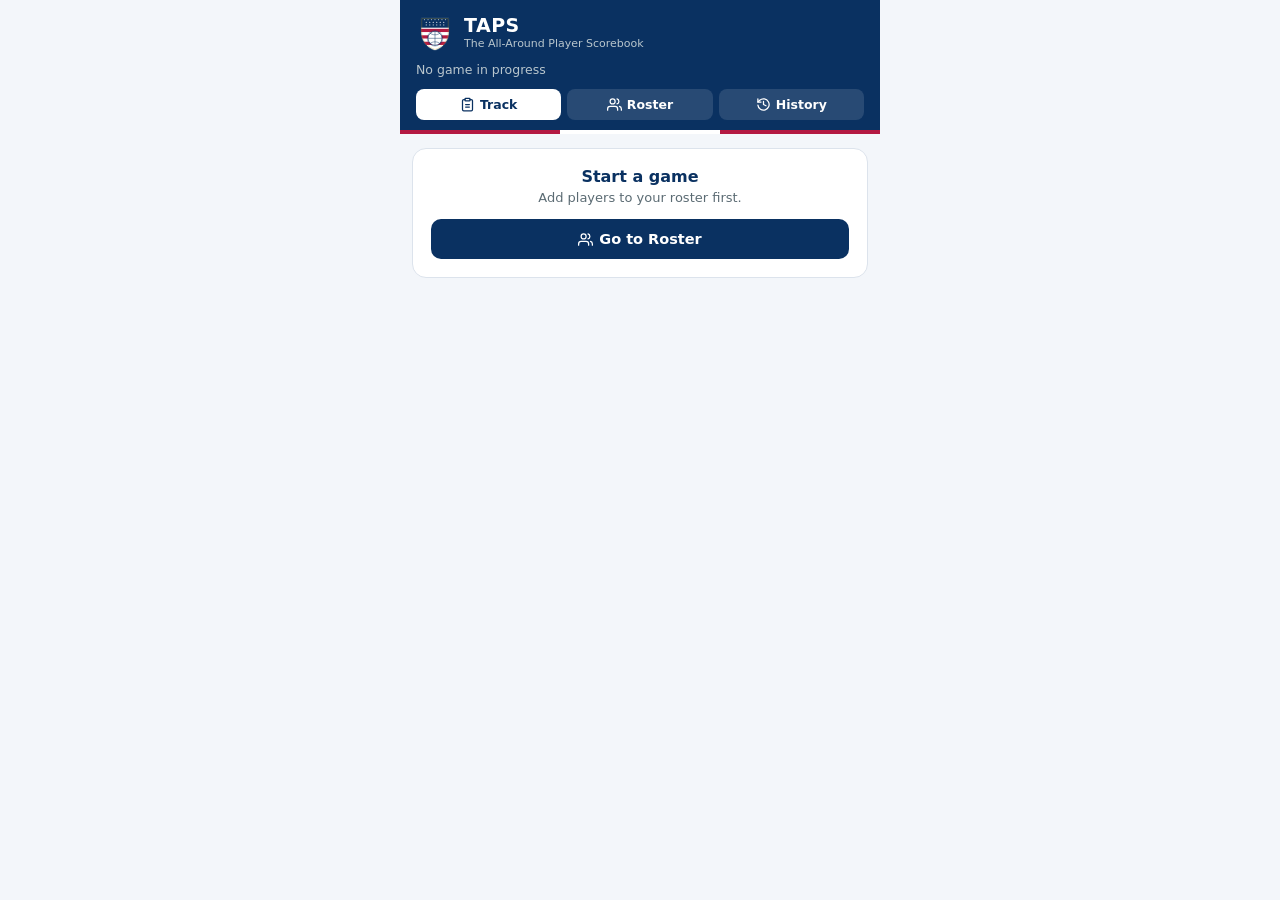
<file: index.html>
<!doctype html>
<html lang="en">
<head>
<meta charset="UTF-8">
<meta name="google-site-verification" content="_BP_lxucD0_OojlfAxn_AVLLFKD1_iwt81FSBgq2KY" />
<meta name="viewport" content="width=device-width, initial-scale=1, maximum-scale=1, viewport-fit=cover">
<title>TAPS \u2014 The All-Around Player Scorebook</title>
<meta name="description" content="Live basketball hustle-stat tracker for youth coaches, covering all 19 tracked plays">
<meta name="theme-color" content="#0A3161">
<link rel="manifest" href="manifest.json">
<link rel="apple-touch-icon" href="icons/apple-touch-icon-180.png">
<link rel="icon" href="icon-192.png">
<meta name="apple-mobile-web-app-capable" content="yes">
<meta name="apple-mobile-web-app-status-bar-style" content="black-translucent">
<meta name="apple-mobile-web-app-title" content="TAPS">
<link rel="stylesheet" href="styles.css">
</head>
<body>
<div id="app"></div>
<script src="app.js"></script>
<script>
if ("serviceWorker" in navigator) {
  window.addEventListener("load", () => {
    navigator.serviceWorker.register("service-worker.js").catch(() => {});
  });
}
</script>
</body>
</html>
</file>
<file: styles.css>
:root {
  --navy: #0A3161;
  --navy-dk: #07203D;
  --blue: #2557A7;
  --blue-dk: #1B4480;
  --red: #B31942;
  --red-dk: #8C1233;
  --bg: #F3F6FA;
  --ink: #1C2733;
  --line: #DCE3EC;
  --hilite: #E7EEF9;
  --muted: #5B6B73;
}

* { box-sizing: border-box; }

html, body {
  margin: 0;
  padding: 0;
  background: var(--bg);
  color: var(--ink);
  font-family: ui-sans-serif, system-ui, -apple-system, "Segoe UI", Roboto, sans-serif;
  -webkit-tap-highlight-color: transparent;
}

#app {
  max-width: 480px;
  margin: 0 auto;
  min-height: 100vh;
  background: var(--bg);
  padding-bottom: 32px;
}

button, input {
  font-family: inherit;
}

/* ---- header ---- */
.header {
  background: var(--navy);
  color: #fff;
  padding: 14px 16px 10px;
}
.header-row {
  display: flex;
  align-items: center;
  gap: 10px;
}
.header-row svg { flex: 0 0 auto; }
.app-name {
  font-size: 19px;
  font-weight: 900;
  letter-spacing: 0.5px;
  line-height: 1;
}
.app-sub {
  font-size: 11px;
  color: #B9C6CD;
  margin-top: 2px;
}
.game-status {
  font-size: 12.5px;
  color: #B9C6CD;
  margin-top: 10px;
}
.tabs {
  display: flex;
  gap: 6px;
  margin-top: 12px;
}
.tab-btn {
  flex: 1;
  display: flex;
  align-items: center;
  justify-content: center;
  gap: 5px;
  padding: 8px 0;
  border-radius: 8px;
  border: none;
  background: rgba(255,255,255,0.12);
  color: #fff;
  font-weight: 700;
  font-size: 12.5px;
}
.tab-btn.active {
  background: #fff;
  color: var(--navy);
}
.flag-stripe { display: flex; height: 4px; }
.flag-stripe span { flex: 1; }
.flag-stripe span:nth-child(1), .flag-stripe span:nth-child(3) { background: var(--red); }
.flag-stripe span:nth-child(2) { background: #fff; }

.toast {
  background: var(--red);
  color: #fff;
  font-size: 13px;
  padding: 8px 16px;
}

/* ---- layout ---- */
.content { padding: 14px 12px 0; }
.card {
  background: #fff;
  border: 1px solid var(--line);
  border-radius: 14px;
  padding: 18px;
  text-align: center;
}
.card h3 { font-weight: 700; color: var(--navy); font-size: 16px; margin: 0 0 4px; }
.card p { font-size: 13px; color: var(--muted); margin: 0 0 14px; }
.empty-note {
  text-align: center;
  color: var(--muted);
  font-size: 13px;
  padding: 24px 10px;
}

.input {
  width: 100%;
  box-sizing: border-box;
  padding: 11px 12px;
  border-radius: 10px;
  border: 1.5px solid var(--line);
  font-size: 14px;
  margin-bottom: 8px;
}
.btn {
  width: 100%;
  padding: 12px 0;
  border-radius: 10px;
  border: none;
  color: #fff;
  font-weight: 700;
  font-size: 14.5px;
  display: flex;
  align-items: center;
  justify-content: center;
  gap: 6px;
}
.btn-blue { background: var(--blue); }
.btn-navy { background: var(--navy); }
.btn-outline {
  background: #fff;
  color: var(--navy);
  border: 1.5px solid var(--line);
}
.btn-outline[disabled] { color: #B7BEC2; }
.btn-row { display: flex; gap: 8px; margin-top: 16px; }
.btn-row .btn { flex: 1; width: auto; padding: 11px 0; font-size: 14px; }

/* ---- player pills ---- */
.pill-row {
  display: flex;
  gap: 6px;
  overflow-x: auto;
  padding-bottom: 4px;
}
.pill {
  flex: 0 0 auto;
  padding: 8px 14px;
  border-radius: 999px;
  border: 1.5px solid var(--line);
  background: #fff;
  color: var(--ink);
  font-weight: 700;
  font-size: 13px;
  white-space: nowrap;
}
.pill.active {
  border-color: var(--navy);
  background: var(--navy);
  color: #fff;
}
.pill .pts { opacity: 0.75; font-weight: 600; }

/* ---- live score ---- */
.live-score {
  display: flex;
  align-items: baseline;
  justify-content: space-between;
  margin: 14px 2px 10px;
}
.live-score .name { font-size: 17px; font-weight: 800; color: var(--navy); }
.live-score .value {
  font-size: 28px;
  font-weight: 900;
  color: var(--red);
  font-variant-numeric: tabular-nums;
}
.live-score .value .unit { font-size: 12px; font-weight: 700; color: var(--muted); margin-left: 4px; }

.section-label {
  font-size: 12.5px;
  font-weight: 700;
  color: var(--muted);
  margin: 0 2px 6px;
}

/* ---- stat buttons ---- */
.stat-grid {
  display: grid;
  gap: 7px;
}
.stat-grid.cols-4 { grid-template-columns: repeat(4, 1fr); }
.stat-grid.cols-3 { grid-template-columns: repeat(3, 1fr); }

.stat-btn {
  position: relative;
  border: none;
  border-radius: 10px;
  background: #fff;
  box-shadow: inset 0 0 0 1.5px var(--line);
  padding: 9px 4px 8px;
  display: flex;
  flex-direction: column;
  align-items: center;
  justify-content: center;
  min-height: 58px;
}
.stat-btn.on { box-shadow: none; }
.stat-btn.positive.on { background: var(--blue); }
.stat-btn.negative.on { background: var(--red); }
.stat-btn .code { font-size: 13px; font-weight: 800; color: var(--ink); }
.stat-btn.on .code { color: #fff; }
.stat-btn .pts { font-size: 10px; font-weight: 700; color: #8A9298; margin-top: 1px; }
.stat-btn.on .pts { color: rgba(255,255,255,0.85); }
.stat-badge {
  position: absolute;
  top: -6px;
  right: -6px;
  color: #fff;
  font-size: 11px;
  font-weight: 800;
  border-radius: 999px;
  min-width: 19px;
  height: 19px;
  display: flex;
  align-items: center;
  justify-content: center;
  padding: 0 4px;
}
.stat-btn.positive .stat-badge { background: var(--blue-dk); }
.stat-btn.negative .stat-badge { background: var(--red-dk); }

/* ---- scoreboard / lists ---- */
.list-card {
  background: #fff;
  border: 1px solid var(--line);
  border-radius: 12px;
  overflow: hidden;
}
.list-row {
  display: flex;
  justify-content: space-between;
  align-items: center;
  padding: 10px 14px;
  border-top: 1px solid var(--line);
}
.list-row:first-child { border-top: none; }
.list-row.active { background: var(--hilite); }
.list-row .rname { font-weight: 600; font-size: 14px; }
.list-row .rscore { font-weight: 800; font-size: 15px; color: var(--navy); font-variant-numeric: tabular-nums; }

/* ---- roster ---- */
.roster-add { display: flex; gap: 8px; margin-bottom: 12px; }
.roster-add .input { flex: 1; margin-bottom: 0; }
.roster-add .add-btn {
  background: var(--blue);
  color: #fff;
  border: none;
  border-radius: 10px;
  width: 46px;
  display: flex;
  align-items: center;
  justify-content: center;
  font-size: 22px;
  line-height: 1;
}
.remove-btn {
  background: none;
  border: none;
  color: var(--red);
  padding: 4px;
  font-size: 16px;
  cursor: pointer;
}
.hint-note { margin-top: 14px; font-size: 12.5px; color: var(--muted); text-align: center; }

/* ---- history ---- */
.history-card { background: #fff; border: 1px solid var(--line); border-radius: 12px; margin-bottom: 10px; overflow: hidden; }
.history-head { display: flex; justify-content: space-between; align-items: center; padding: 12px 14px; cursor: pointer; }
.history-head .opp { font-weight: 700; font-size: 14.5px; color: var(--navy); }
.history-head .meta { font-size: 12px; color: var(--muted); }
.history-actions { display: flex; align-items: center; gap: 10px; }
.history-body { border-top: 1px solid var(--line); }
.history-line { display: flex; justify-content: space-between; padding: 9px 14px; border-top: 1px solid var(--line); }
.history-line:first-child { border-top: none; }
.history-line.top { background: var(--hilite); }
.history-line .pname { font-size: 13.5px; font-weight: 600; }
.history-line .pscore { font-size: 13.5px; font-weight: 800; color: var(--navy); }
.confirm-box { padding: 10px 14px; border-top: 1px solid var(--line); background: #FCEFEC; font-size: 12.5px; }
.confirm-box .row { display: flex; gap: 8px; margin-top: 8px; }
.confirm-box button { flex: 1; border-radius: 8px; padding: 7px 0; font-weight: 700; font-size: 12.5px; border: none; }
.confirm-box .del { background: var(--red); color: #fff; }
.confirm-box .cancel { background: #fff; border: 1px solid var(--line); }

/* ---- modal ---- */
.modal-overlay {
  position: fixed;
  inset: 0;
  background: rgba(21,43,56,0.55);
  display: flex;
  align-items: flex-end;
  justify-content: center;
  z-index: 50;
}
.modal-sheet {
  background: #fff;
  border-radius: 16px 16px 0 0;
  padding: 20px;
  width: 100%;
  max-width: 480px;
}
.modal-sheet h3 { font-weight: 800; font-size: 16px; color: var(--navy); margin: 0 0 6px; }
.modal-sheet p { font-size: 13px; color: var(--muted); margin: 0 0 16px; }

/* icon buttons */
.icon-btn {
  background: none;
  border: none;
  color: var(--red);
  padding: 4px;
  display: flex;
  align-items: center;
  cursor: pointer;
}

svg.chev { transition: transform 0.1s ease; }
</file>
